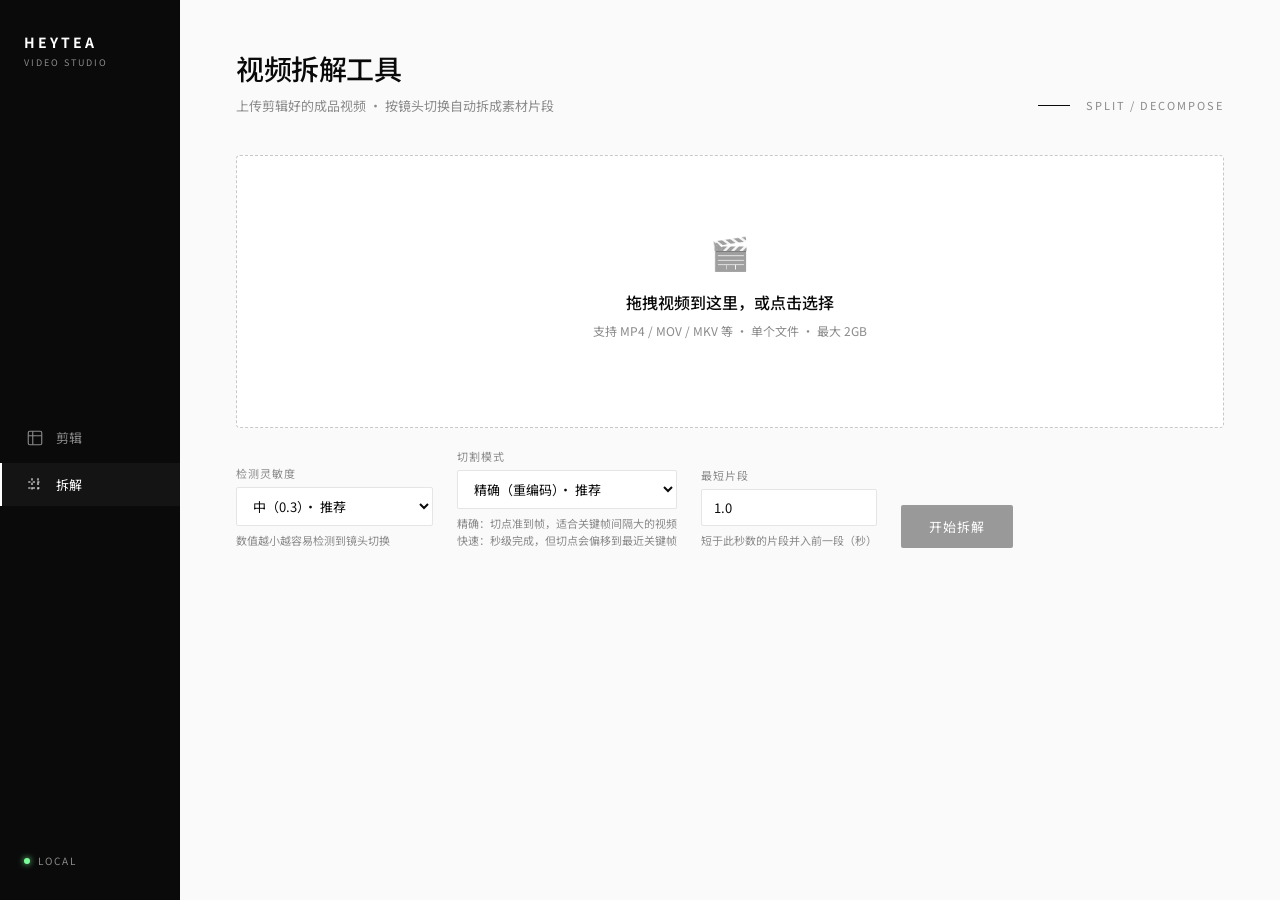
<file: static/split.html>
<!DOCTYPE html>
<html lang="zh-CN">
<head>
  <meta charset="UTF-8">
  <meta name="viewport" content="width=device-width, initial-scale=1.0">
  <title>视频拆解工具 · Video Splitter</title>
  <link rel="preconnect" href="https://fonts.googleapis.com">
  <link rel="preconnect" href="https://fonts.gstatic.com" crossorigin>
  <link href="https://fonts.googleapis.com/css2?family=Noto+Sans+SC:wght@300;400;500;700&family=Space+Grotesk:wght@400;500;600;700&display=swap" rel="stylesheet">
  <style>
    *, *::before, *::after { margin: 0; padding: 0; box-sizing: border-box; }
    :root {
      --black: #0A0A0A; --gray-900: #1A1A1A; --gray-700: #4A4A4A;
      --gray-500: #8A8A8A; --gray-300: #C8C8C8; --gray-200: #E0E0E0;
      --gray-100: #F0F0F0; --gray-50: #F7F7F7; --white: #FFFFFF;
      --line: #E5E5E5; --bg: #FAFAFA;
      --radius: 2px; --radius-lg: 4px; --transition: 0.2s ease;
    }
    body {
      font-family: "Noto Sans SC", "PingFang SC", -apple-system, BlinkMacSystemFont, "Segoe UI", sans-serif;
      background: var(--bg); color: var(--black); min-height: 100vh;
      -webkit-font-smoothing: antialiased;
    }
    .num { font-family: "Space Grotesk", monospace; font-feature-settings: "tnum" on; }
    .page { display: flex; min-height: 100vh; }

    /* === 左侧导航 === */
    .sidebar {
      width: 180px; background: var(--black); color: var(--white);
      display: flex; flex-direction: column; justify-content: space-between;
      padding: 32px 0; flex-shrink: 0; position: sticky; top: 0; height: 100vh;
    }
    .sidebar-logo { padding: 0 24px; display: flex; flex-direction: column; gap: 4px; }
    .logo-mark { font-size: 14px; letter-spacing: 3px; font-weight: 700; }
    .logo-sub { font-size: 9px; letter-spacing: 2px; color: var(--gray-500); }
    .sidebar-nav { padding: 40px 0; display: flex; flex-direction: column; gap: 4px; }
    .nav-item {
      display: flex; align-items: center; gap: 12px;
      padding: 12px 24px; font-size: 13px; color: var(--gray-500);
      cursor: pointer; transition: var(--transition); text-decoration: none;
      border-left: 2px solid transparent;
    }
    .nav-item:hover { color: var(--white); }
    .nav-item.active { color: var(--white); border-left-color: var(--white); background: rgba(255,255,255,0.04); }
    .sidebar-status { padding: 0 24px; display: flex; align-items: center; gap: 8px; }
    .status-led { width: 6px; height: 6px; border-radius: 50%; background: #7CFF9B; box-shadow: 0 0 6px #7CFF9B; }
    .status-text { font-size: 10px; letter-spacing: 2px; color: var(--gray-500); }

    /* === 主区域 === */
    .main-area { flex: 1; padding: 48px 56px 80px; min-width: 0; }
    .topbar { display: flex; justify-content: space-between; align-items: flex-end; margin-bottom: 40px; }
    .page-title { font-size: 28px; font-weight: 500; letter-spacing: -0.5px; }
    .page-desc { margin-top: 8px; font-size: 13px; color: var(--gray-500); }
    .badge-text { font-size: 11px; letter-spacing: 2px; color: var(--gray-500); }
    .badge-line { display: inline-block; width: 32px; height: 1px; background: var(--black); margin-right: 12px; vertical-align: middle; }

    /* === 上传区 === */
    .upload-zone {
      border: 1.5px dashed var(--gray-300); background: var(--white);
      padding: 72px 32px; text-align: center; cursor: pointer;
      transition: var(--transition); border-radius: var(--radius-lg);
    }
    .upload-zone:hover, .upload-zone.dragover { border-color: var(--black); background: var(--gray-50); }
    .upload-zone.dragover { border-style: solid; }
    .upload-icon { font-size: 32px; margin-bottom: 16px; opacity: 0.5; }
    .upload-title { font-size: 16px; font-weight: 500; }
    .upload-sub { margin-top: 8px; font-size: 12px; color: var(--gray-500); }
    .upload-file { margin-top: 16px; font-size: 12px; color: var(--gray-700); word-break: break-all; }

    /* === 参数区 === */
    .options { display: flex; gap: 24px; margin-top: 20px; flex-wrap: wrap; align-items: flex-end; }
    .option { display: flex; flex-direction: column; gap: 6px; }
    .option label { font-size: 11px; letter-spacing: 1px; color: var(--gray-500); }
    .option select, .option input {
      padding: 8px 12px; border: 1px solid var(--line); border-radius: var(--radius);
      font-size: 13px; background: var(--white); color: var(--black); min-width: 140px;
      font-family: inherit;
    }
    .option input:focus, .option select:focus { outline: none; border-color: var(--black); }
    .option .hint { font-size: 11px; color: var(--gray-500); max-width: 220px; line-height: 1.5; }

    /* === 按钮 === */
    .btn {
      display: inline-flex; align-items: center; gap: 8px;
      padding: 12px 28px; background: var(--black); color: var(--white);
      border: none; font-size: 13px; letter-spacing: 1px; cursor: pointer;
      transition: var(--transition); border-radius: var(--radius);
      font-family: inherit; text-decoration: none;
    }
    .btn:hover { background: var(--gray-900); }
    .btn:disabled { opacity: 0.4; cursor: not-allowed; }
    .btn-ghost { background: transparent; color: var(--black); border: 1px solid var(--black); }
    .btn-ghost:hover { background: var(--black); color: var(--white); }
    .btn-sm { padding: 8px 16px; font-size: 12px; }

    /* === 进度 === */
    .progress-wrap { margin-top: 28px; display: none; }
    .progress-bar { height: 3px; background: var(--gray-200); position: relative; overflow: hidden; }
    .progress-fill { height: 100%; background: var(--black); width: 0%; transition: width 0.3s ease; }
    .progress-text { margin-top: 10px; font-size: 12px; color: var(--gray-500); }

    /* === 结果 === */
    .result { margin-top: 40px; }
    .result-head { display: flex; justify-content: space-between; align-items: center; margin-bottom: 20px; }
    .result-title { font-size: 18px; font-weight: 500; }
    .result-sub { margin-top: 4px; font-size: 12px; color: var(--gray-500); }
    .seg-grid { display: grid; grid-template-columns: repeat(auto-fill, minmax(280px, 1fr)); gap: 16px; }
    .seg-card {
      background: var(--white); border: 1px solid var(--line); border-radius: var(--radius-lg);
      overflow: hidden; transition: var(--transition);
    }
    .seg-card:hover { border-color: var(--gray-300); box-shadow: 0 4px 20px rgba(0,0,0,0.05); }
    .seg-video { width: 100%; aspect-ratio: 9/16; max-height: 320px; background: var(--black); display: block; object-fit: contain; }
    .seg-info { padding: 14px 16px; }
    .seg-name { font-size: 13px; font-weight: 500; word-break: break-all; }
    .seg-meta { margin-top: 6px; font-size: 11px; color: var(--gray-500); }
    .seg-actions { display: flex; gap: 8px; margin-top: 12px; }

    /* === 错误 === */
    .error-box {
      margin-top: 24px; padding: 16px 20px; border: 1px solid #E5C9C9;
      background: #FBF3F3; border-radius: var(--radius-lg); font-size: 13px; color: #8A3B3B;
    }
    .error-detail { margin-top: 8px; font-size: 11px; color: #B08A8A; white-space: pre-wrap; word-break: break-all; max-height: 160px; overflow: auto; }

    .empty-tip { text-align: center; padding: 48px 0; color: var(--gray-500); font-size: 13px; }

    @keyframes spin { to { transform: rotate(360deg); } }
    .spinner {
      display: inline-block; width: 12px; height: 12px;
      border: 2px solid rgba(255,255,255,0.3); border-top-color: #fff;
      border-radius: 50%; animation: spin 0.8s linear infinite; vertical-align: -2px;
    }
  </style>
</head>
<body>
  <div class="page">
    <!-- 左侧导航条 -->
    <nav class="sidebar">
      <div class="sidebar-logo">
        <span class="logo-mark">HEYTEA</span>
        <span class="logo-sub">VIDEO STUDIO</span>
      </div>
      <div class="sidebar-nav">
        <a class="nav-item" href="/">
          <svg width="18" height="18" viewBox="0 0 24 24" fill="none" stroke="currentColor" stroke-width="1.5"><rect x="3" y="3" width="18" height="18" rx="2"/><path d="M3 9h18M9 3v18"/></svg>
          <span>剪辑</span>
        </a>
        <a class="nav-item active" href="/split">
          <svg width="18" height="18" viewBox="0 0 24 24" fill="none" stroke="currentColor" stroke-width="1.5"><path d="M8 3v18M16 3v18M3 8h18M3 16h18" stroke-dasharray="3 3"/></svg>
          <span>拆解</span>
        </a>
      </div>
      <div class="sidebar-status">
        <span class="status-led"></span>
        <span class="status-text">LOCAL</span>
      </div>
    </nav>

    <!-- 主区域 -->
    <div class="main-area">
      <header class="topbar">
        <div class="topbar-left">
          <h1 class="page-title">视频拆解工具</h1>
          <p class="page-desc">上传剪辑好的成品视频 · 按镜头切换自动拆成素材片段</p>
        </div>
        <div class="topbar-right">
          <span class="badge-line"></span>
          <span class="badge-text">SPLIT / DECOMPOSE</span>
        </div>
      </header>

      <!-- 上传区 -->
      <div id="dropZone" class="upload-zone">
        <div class="upload-icon">🎬</div>
        <div class="upload-title">拖拽视频到这里，或点击选择</div>
        <div class="upload-sub">支持 MP4 / MOV / MKV 等 · 单个文件 · 最大 2GB</div>
        <div class="upload-file" id="fileName"></div>
        <input type="file" id="fileInput" accept="video/*" hidden>
      </div>

      <!-- 参数区 -->
      <div class="options">
        <div class="option">
          <label>检测灵敏度</label>
          <select id="threshold">
            <option value="0.2">高（0.2）· 镜头感弱也切</option>
            <option value="0.3" selected>中（0.3）· 推荐</option>
            <option value="0.4">低（0.4）· 只切明显镜头</option>
            <option value="0.5">很低（0.5）· 只切大转场</option>
          </select>
          <span class="hint">数值越小越容易检测到镜头切换</span>
        </div>
        <div class="option">
          <label>切割模式</label>
          <select id="mode">
            <option value="precise" selected>精确（重编码）· 推荐</option>
            <option value="copy">快速（流复制）· 可能不准</option>
          </select>
          <span class="hint">精确：切点准到帧，适合关键帧间隔大的视频<br>快速：秒级完成，但切点会偏移到最近关键帧</span>
        </div>
        <div class="option">
          <label>最短片段</label>
          <input type="number" id="minSeg" value="1.0" min="0.3" max="10" step="0.1">
          <span class="hint">短于此秒数的片段并入前一段（秒）</span>
        </div>
        <div class="option">
          <button id="splitBtn" class="btn" disabled>
            <span id="splitBtnText">开始拆解</span>
          </button>
        </div>
      </div>

      <!-- 进度 -->
      <div class="progress-wrap" id="progressWrap">
        <div class="progress-bar"><div class="progress-fill" id="progressFill"></div></div>
        <div class="progress-text" id="progressText"></div>
      </div>

      <!-- 错误 -->
      <div class="error-box" id="errorBox" style="display:none">
        <div id="errorMsg"></div>
        <div class="error-detail" id="errorDetail"></div>
      </div>

      <!-- 结果 -->
      <div class="result" id="resultArea" style="display:none">
        <div class="result-head">
          <div>
            <div class="result-title">拆解结果</div>
            <div class="result-sub" id="resultSub"></div>
          </div>
          <button class="btn" id="zipBtn">打包下载全部</button>
        </div>
        <div class="seg-grid" id="segGrid"></div>
      </div>

    </div>
  </div>

  <script>
    (function () {
      'use strict';

      const dropZone = document.getElementById('dropZone');
      const fileInput = document.getElementById('fileInput');
      const fileName = document.getElementById('fileName');
      const splitBtn = document.getElementById('splitBtn');
      const splitBtnText = document.getElementById('splitBtnText');
      const progressWrap = document.getElementById('progressWrap');
      const progressFill = document.getElementById('progressFill');
      const progressText = document.getElementById('progressText');
      const errorBox = document.getElementById('errorBox');
      const errorMsg = document.getElementById('errorMsg');
      const errorDetail = document.getElementById('errorDetail');
      const resultArea = document.getElementById('resultArea');
      const resultSub = document.getElementById('resultSub');
      const segGrid = document.getElementById('segGrid');
      const zipBtn = document.getElementById('zipBtn');

      let selectedFile = null;
      let currentTask = null;

      function escapeHtml(s) {
        return String(s == null ? '' : s)
          .replace(/&/g, '&amp;').replace(/</g, '&lt;').replace(/>/g, '&gt;')
          .replace(/"/g, '&quot;').replace(/'/g, '&#39;');
      }

      function fmtDur(s) {
        s = Number(s) || 0;
        const m = Math.floor(s / 60);
        const sec = (s % 60).toFixed(1);
        return m > 0 ? m + 'm ' + sec + 's' : sec + 's';
      }

      function fmtSize(bytes) {
        if (bytes >= 1024 * 1024) return (bytes / 1024 / 1024).toFixed(1) + ' MB';
        if (bytes >= 1024) return (bytes / 1024).toFixed(1) + ' KB';
        return bytes + ' B';
      }

      function setError(msg, detail) {
        errorMsg.textContent = msg;
        errorDetail.textContent = detail || '';
        errorDetail.style.display = detail ? 'block' : 'none';
        errorBox.style.display = 'block';
      }

      function clearError() {
        errorBox.style.display = 'none';
        errorMsg.textContent = '';
        errorDetail.textContent = '';
      }

      function setBusy(busy) {
        splitBtn.disabled = busy || !selectedFile;
        splitBtnText.innerHTML = busy ? '<span class="spinner"></span> 拆解中...' : '开始拆解';
      }

      function handleFile(file) {
        if (!file) return;
        if (!/\.(mp4|mov|avi|mkv|flv|wmv|webm|m4v)$/i.test(file.name)) {
          setError('不支持的文件格式，请选择视频文件');
          return;
        }
        clearError();
        selectedFile = file;
        fileName.textContent = file.name + '  (' + fmtSize(file.size) + ')';
        splitBtn.disabled = false;
        splitBtnText.textContent = '开始拆解';
        progressWrap.style.display = 'none';
        resultArea.style.display = 'none';
      }

      dropZone.addEventListener('click', () => fileInput.click());
      dropZone.addEventListener('dragover', (e) => { e.preventDefault(); dropZone.classList.add('dragover'); });
      dropZone.addEventListener('dragleave', () => dropZone.classList.remove('dragover'));
      dropZone.addEventListener('drop', (e) => {
        e.preventDefault();
        dropZone.classList.remove('dragover');
        handleFile(e.dataTransfer.files[0]);
      });
      fileInput.addEventListener('change', () => handleFile(fileInput.files[0]));

      // 上传（带进度）
      function uploadWithProgress(file, cb) {
        return new Promise((resolve, reject) => {
          const xhr = new XMLHttpRequest();
          const fd = new FormData();
          fd.append('file', file);
          fd.append('threshold', document.getElementById('threshold').value);
          fd.append('mode', document.getElementById('mode').value);
          fd.append('min_seg', document.getElementById('minSeg').value);

          xhr.open('POST', '/api/split');
          xhr.timeout = 5 * 60 * 1000;
          xhr.upload.onprogress = (e) => {
            if (e.lengthComputable) cb(Math.round(e.loaded / e.total * 100));
          };
          xhr.onload = () => {
            if (xhr.status >= 200 && xhr.status < 300) {
              try { resolve(JSON.parse(xhr.responseText)); }
              catch (e) { reject(new Error('响应解析失败')); }
            } else {
              let msg = '上传失败 (' + xhr.status + ')';
              try {
                const d = JSON.parse(xhr.responseText);
                if (d && d.error) msg = d.error;
              } catch (e) { /* ignore */ }
              reject(new Error(msg));
            }
          };
          xhr.onerror = () => reject(new Error('网络错误，上传中断'));
          xhr.ontimeout = () => reject(new Error('上传超时，请重试'));
          xhr.send(fd);
        });
      }

      // 轮询状态
      function pollStatus(taskId) {
        return new Promise((resolve, reject) => {
          let netFail = 0;
          const timer = setInterval(async () => {
            try {
              const resp = await fetch('/api/split/status/' + taskId);
              netFail = 0;
              if (!resp.ok) throw new Error('HTTP ' + resp.status);
              const data = await resp.json();
              if (data.status === 'done') { clearInterval(timer); resolve(data); return; }
              if (data.status === 'error') { clearInterval(timer); reject(new Error(data.error || '拆解失败')); return; }
              progressFill.style.width = (data.progress || 0) + '%';
              progressText.textContent = (data.message || '处理中...') + '  [' + (data.progress || 0) + '%]';
            } catch (e) {
              netFail++;
              if (netFail >= 5) { clearInterval(timer); reject(new Error('服务器连接中断，请刷新页面查看任务')); }
            }
          }, 1200);
        });
      }

      splitBtn.addEventListener('click', async () => {
        if (!selectedFile || splitBtn.disabled) return;
        clearError();
        setBusy(true);
        progressWrap.style.display = 'block';
        progressFill.style.width = '0%';
        // 预计耗时提示：精确模式约 1.5-2.5x 视频时长；快速模式秒级
        const mode = document.getElementById('mode').value;
        const video = document.createElement('video');
        video.preload = 'metadata';
        video.src = URL.createObjectURL(selectedFile);
        video.onloadedmetadata = () => {
          const dur = video.duration || 0;
          let tip;
          if (mode === 'precise') {
            tip = '精确模式正在拆解，预计 ' + Math.max(1, Math.round(dur * 2 / 60 + 0.5)) +
                  ' 分钟左右（镜头越多越久），请勿关闭页面';
          } else {
            tip = '快速模式拆解中，通常 1 分钟内完成';
          }
          progressText.textContent = tip;
          URL.revokeObjectURL(video.src);
        };
        video.onerror = () => {
          progressText.textContent = '上传中...  [0%]';
        };
        resultArea.style.display = 'none';

        try {
          const up = await uploadWithProgress(selectedFile, (p) => {
            progressFill.style.width = p + '%';
            progressText.textContent = '上传中...  [' + p + '%]';
          });
          currentTask = up.task_id;
          const data = await pollStatus(up.task_id);
          progressFill.style.width = '100%';
          progressText.textContent = data.message || '拆解完成';
          renderResult(data);
        } catch (e) {
          setError(e.message || '拆解失败，请重试');
        } finally {
          setBusy(false);
        }
      });

      function renderResult(data) {
        const segs = data.segments || [];
        resultSub.textContent = '共 ' + segs.length + ' 段 · 源文件：' + data.source_name;
        segGrid.innerHTML = '';

        if (!segs.length) {
          segGrid.innerHTML = '<div class="empty-tip">没有拆出片段（可能整个视频是单一镜头）</div>';
          return;
        }

        segs.forEach((seg) => {
          const card = document.createElement('div');
          card.className = 'seg-card';
          card.innerHTML =
            '<video class="seg-video" controls preload="metadata" src="/api/split/download/' +
            encodeURIComponent(currentTask) + '/' + seg.index + '"></video>' +
            '<div class="seg-info">' +
            '<div class="seg-name">片段 ' + seg.index + ' · ' + escapeHtml(seg.name) + '</div>' +
            '<div class="seg-meta num">' + fmtDur(seg.start) + ' ~ ' + fmtDur(seg.end) +
            ' &nbsp;·&nbsp; ' + fmtDur(seg.dur) + ' &nbsp;·&nbsp; ' + fmtSize(seg.size) + '</div>' +
            '<div class="seg-actions">' +
            '<a class="btn btn-sm" href="/api/split/download/' + encodeURIComponent(currentTask) +
            '/' + seg.index + '" download>下载</a>' +
            '</div>' +
            '</div>';
          segGrid.appendChild(card);
        });

        resultArea.style.display = 'block';
      }

      zipBtn.addEventListener('click', () => {
        if (!currentTask) return;
        window.location.href = '/api/split/zip/' + encodeURIComponent(currentTask);
      });
    })();
  </script>
</body>
</html>
</file>
